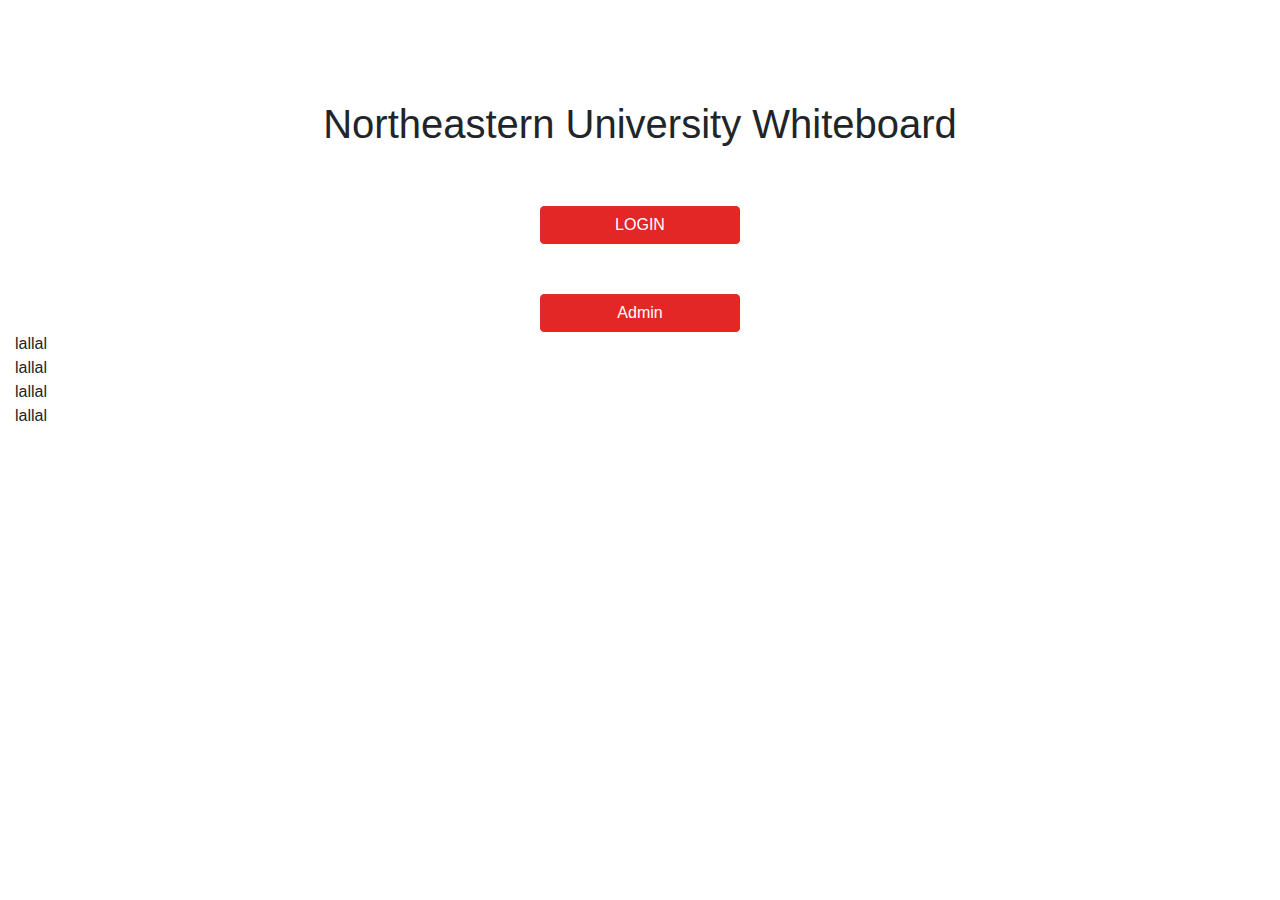
<file: src/main/webapp/index.html>
<!DOCTYPE html>
<html lang="en">
<head>
  <meta charset="UTF-8">
  <title>Whiteboard</title>
  <meta name="viewport" content="width=device-width, initial-scale=1, shrink-to-fit=no">
  <title>Course Manager</title>
  <link rel="stylesheet"
        href="https://stackpath.bootstrapcdn.com/bootstrap/4.5.2/css/bootstrap.min.css">
  <link rel="stylesheet"
        href="https://maxcdn.bootstrapcdn.com/font-awesome/4.7.0/css/font-awesome.min.css">
  <link rel="stylesheet" href="css/css.style.css">
</head>
<body>
<container>
  <div class="row wbdv-index-content">
    <div class="col text-center">
      <h1>Northeastern University Whiteboard</h1>
    </div>
  </div>
  <div class="wbdv-index-btn" align="center">
    <a class="btn wbdv-button wbdv-index-btn-login" href="login/login.template.client.html">
      LOGIN
    </a>
  </div>

  <div class="wbdv-index-btn" align="center">
    <a class="btn wbdv-button wbdv-index-btn-admin" href="user-admin/user-admin.template.client.html">
      Admin
    </a>
  </div>
</container>
<div class = "col wbdv-left">lallal </div>
<div class = "col wbdv-left">lallal </div>
<div class = "col wbdv-left">lallal </div>
<div class = "col wbdv-left">lallal </div>
</body>
</html>
</file>
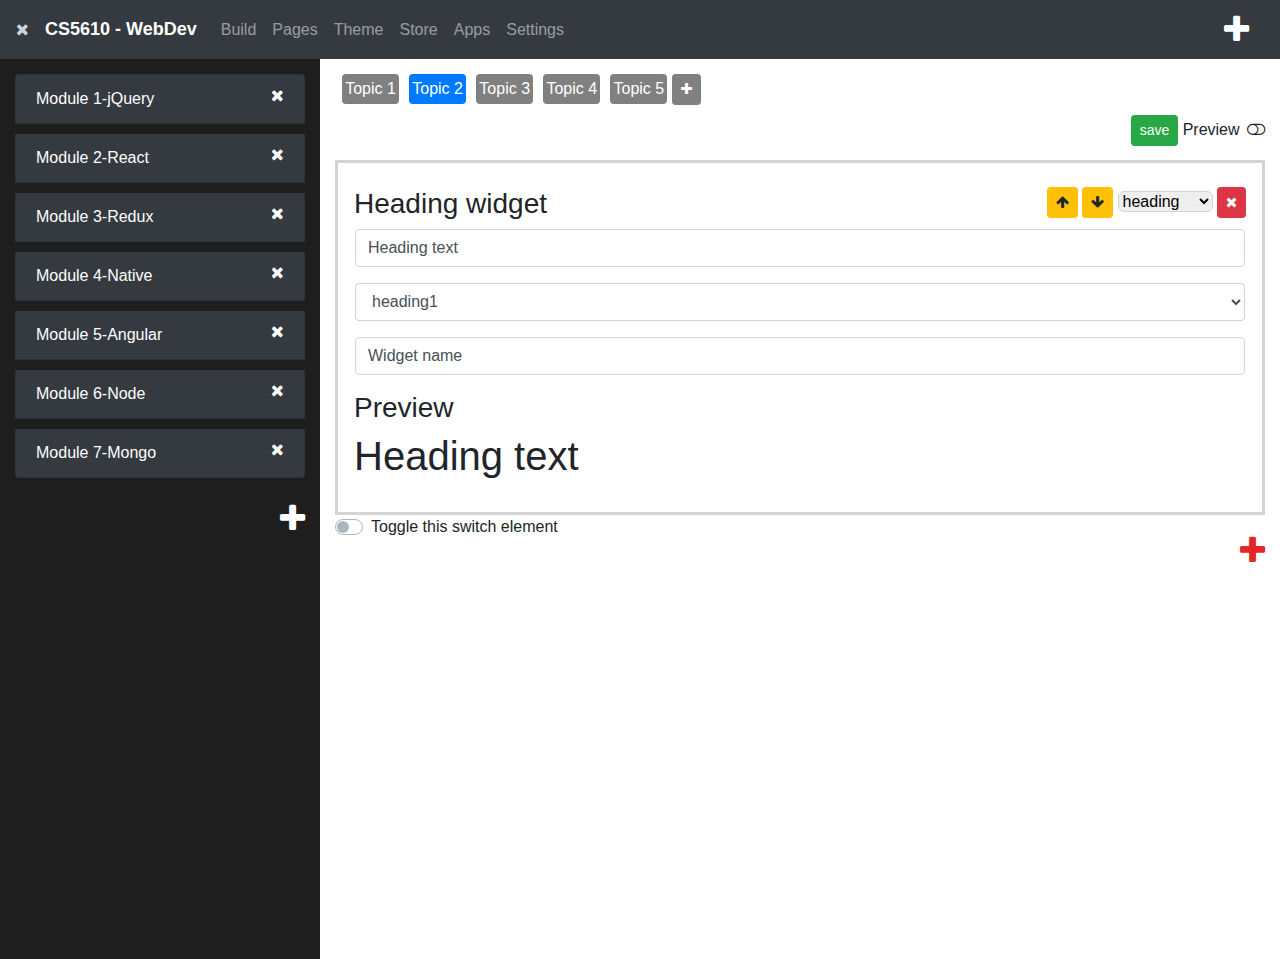
<file: src/main/webapp/course-editor/course-editor.template.client.html>
<!DOCTYPE html>
<html lang="en">
<head>
  <meta name="viewport" content="width=device-width, initial-scale=1, shrink-to-fit=no">
  <link rel="stylesheet"
        href="https://stackpath.bootstrapcdn.com/bootstrap/4.5.2/css/bootstrap.min.css">
  <link rel="stylesheet"
        href="https://maxcdn.bootstrapcdn.com/font-awesome/4.7.0/css/font-awesome.min.css">
  <link href="../css/css.style.css"
        rel="stylesheet"/>
  <link href="course-editor.style.client.css"
        rel="stylesheet"/>
  <title>Course Editor</title>
</head>

<body>
<nav class="navbar navbar-expand-sm navbar-dark bg-dark sticky-top">
  <a href="../course-list/course-list.template.client.html">
    <i class="fa fa-times wbdv-course-editor wbdv-close"></i></a>
  <div class="wbdv-course-title">CS5610 - WebDev</div>
  <ul class="navbar-nav flex-row wbdv-lesson-tabs d-none d-sm-flex">
    <li class="nav-item">
      <a class="nav-link" href="#">Build</a>
    </li>
    <li class="nav-item">
      <a class="nav-link" href="#">Pages</a>
    </li>
    <li class="nav-item">
      <a class="nav-link" href="#">Theme</a>
    </li>
    <li class="nav-item">
      <a class="nav-link" href="#">Store</a>
    </li>
    <li class="nav-item">
      <a class="nav-link" href="#">Apps</a>
    </li>
    <li class="nav-item">
      <a class="nav-link" href="#">Settings</a>
    </li>
  </ul>
  <div class="col">
    <i class="fa fa-plus pull-right fa-2x wbdv-lesson-add-btn" aria-hidden="true"></i>
  </div>
</nav>

<div class="container-fluid">
  <div class="row fillscreen">
    <div class="col-3 d-none d-sm-block">
      <ul class="list-group wbdv-module-list">
        <li class="list-group-item wbdv-module-item">
          <a href="#" class="wbdv-module-item-title">Module 1-jQuery</a>
          <i class="fa fa-times pull-right wbdv-module-item-delete-btn"></i></li>
        <li class="list-group-item wbdv-module-item">
          <a href="#" class="wbdv-module-item-title">Module 2-React</a>
          <i class="fa fa-times pull-right wbdv-module-item-delete-btn"></i></li>
        <li class="list-group-item wbdv-module-item">
          <a href="#" class="wbdv-module-item-title">Module 3-Redux</a>
          <i class="fa fa-times pull-right wbdv-module-item-delete-btn"></i></li>
        <li class="list-group-item wbdv-module-item">
          <a href="#" class="wbdv-module-item-title">Module 4-Native</a>
          <i class="fa fa-times pull-right wbdv-module-item-delete-btn"></i></li>
        <li class="list-group-item wbdv-module-item">
          <a href="#" class="wbdv-module-item-title">Module 5-Angular</a>
          <i class="fa fa-times pull-right wbdv-module-item-delete-btn"></i></li>
        <li class="list-group-item wbdv-module-item">
          <a href="#" class="wbdv-module-item-title">Module 6-Node</a>
          <i class="fa fa-times pull-right wbdv-module-item-delete-btn"></i></li>
        <li class="list-group-item wbdv-module-item">
          <a href="#" class="wbdv-module-item-title">Module 7-Mongo</a>
          <i class="fa fa-times pull-right wbdv-module-item-delete-btn"></i></li>
      </ul>
      <i class="fa fa-plus fa-2x wbdv-module-item-add-btn pull-right" aria-hidden="true"></i>
    </div>
    <div class="col-sm-9 right-field">
      <div class="wbdv-row-topic row">
        <ul class="nav nav-pills wbdv-topic-pill-list">
          <li class="nav-item">
            <a class="nav-link wbdv-topic-pill" href="#">Topic 1</a>
          </li>
          <li class="nav-item">
            <a class="nav-link wbdv-topic-pill active" href="#">Topic 2</a>
          </li>
          <li class="nav-item">
            <a class="nav-link wbdv-topic-pill" href="#">Topic 3</a>
          </li>
          <li class="nav-item">
            <a class="nav-link wbdv-topic-pill" href="#">Topic 4</a>
          </li>
          <li class="nav-item">
            <a class="nav-link wbdv-topic-pill" href="#">Topic 5</a>
          </li>
        </ul>
        <button type="button" class="btn btn-primary btn-sm wbdv-topic-add-btn">
          <i class="fa fa-plus" aria-hidden="true"></i></button>
      </div>

      <div class="row preview-save">
        <div class="col text-right">
          <button type="button" class="btn btn-success btn-sm">save</button>
          Preview
          <i class="fa fa-toggle-off wiget-toggle" aria-hidden="true"></i>
        </div>
      </div>

      <div class="content-box heading-widget wbdv-widget">
        <div class="row">
          <div class="col">
            <h3>Heading widget</h3>
          </div>
          <div class="col text-right">
            <button type="button" class="btn btn-warning btn-sm">
              <i class="fa fa-arrow-up" aria-hidden="true"></i></button>
            <button type="button" class="btn btn-warning btn-sm">
              <i class="fa fa-arrow-down" aria-hidden="true"></i>
            </button>
            <label>
              <select class="form heading-widget-dropdown widget-dropdown">
                <option value="heading">heading</option>
                <option value="paragraph">paragraph</option>
                <option value="list">list</option>
                <option value="image">image</option>
              </select>
            </label>
            <button type="button" class="btn btn-danger btn-sm">
              <i class="fa fa-times wbdv-module-item-delete-btn"></i>
            </button>
          </div>
        </div>

        <div class="row form-group">
          <label for="wiget-heading-text" class="d-none"></label>
          <input class="form-control"
                 value="Heading text" id="wiget-heading-text"/>
        </div>


        <div class="row form-group">
          <label for="widget-heading-select" class="d-none"></label>
          <select class="form-control" id="widget-heading-select">
            <option value="heading1">heading1</option>
            <option value="heading2">heading2</option>
            <option value="heading3">heading3</option>
          </select>
        </div>

        <div class="row form-group">
          <label for="wiget-name" class="d-none"></label>
          <input class="form-control" id="wiget-name" value="Widget name"/>
        </div>
        <div>
          <h3>
            Preview
          </h3>
          <h1>
            Heading text
          </h1>
        </div>
      </div>

      <div class="content-box paragraph-widget wbdv-widget d-none">
        <div class="row">
          <div class="col">
            <h3>Paragraph widget</h3>
          </div>
          <div class="col text-right">
            <button type="button" class="btn btn-warning btn-sm">
              <i class="fa fa-arrow-up" aria-hidden="true"></i></button>
            <button type="button" class="btn btn-warning btn-sm">
              <i class="fa fa-arrow-down" aria-hidden="true"></i>
            </button>
            <label>
              <select class="form paragraph-widget-dropdown widget-dropdown">
                <option value="paragraph">paragraph</option>
                <option value="heading">heading</option>
                <option value="list">list</option>
                <option value="image">image</option>
              </select>
            </label>
            <button type="button" class="btn btn-danger btn-sm">
              <i class="fa fa-times wbdv-module-item-delete-btn"></i>
            </button>
          </div>
        </div>

        <div class="row form-group">
          <!--https://stackoverflow.com/questions/2803880/is-there-a-way-to-get-a-textarea-to-stretch-to-fit-its-content-without-using-php-->
          <label for="widget-para-text" class="d-none"></label>
          <textarea class="form-control" name="text" id="widget-para-text" oninput='this.style.height = "";
             this.style.height = this.scrollHeight + "px"'
                    placeholder="Lorem ipsum dolor sit amet, consectetuer adipiscing elit. Aenean commodo ligula eget dolor. Aenean massa. Cum sociis natoque penatibus et magnis dis parturient montes, nascetur ridiculus mus. Donec quam felis, ultricies nec, pellentesque eu, pretium quis, sem. Nulla consequat massa quis enim. Donec pede justo, fringilla vel, aliquet nec, vulputate eget, arcu. In enim justo, rhoncus ut, imperdiet a, venenatis vitae, justo. Nullam dictum felis eu pede mollis pretium. Integer tincidunt. Cras dapibus. Vivamus elementum semper nisi. Aenean vulputate eleifend tellus. Aenean leo ligula, porttitor eu, consequat vitae, eleifend ac, enim. Aliquam lorem ante, dapibus in, viverra quis, feugiat a, tellus. Phasellus viverra nulla ut metus varius laoreet. Quisque rutrum. Aenean imperdiet. Etiam ultricies nisi vel augue. Curabitur ullamcorper ultricies nisi. Nam eget dui. Etiam rhoncus. Maecenas tempus, tellus eget condimentum rhoncus, sem quam semper libero, sit amet adipiscing sem neque sed ipsum. Nam quam nunc, blandit vel, luctus pulvinar, hendrerit id, lorem. Maecenas nec odio et ante tincidunt tempus. Donec vitae sapien ut libero venenatis faucibus. Nullam quis ante. Etiam sit amet orci eget eros faucibus tincidunt. Duis leo. Sed fringilla mauris sit amet nibh. Donec sodales sagittis magna. Sed consequat, leo eget bibendum sodales, augue velit cursus nunc,"></textarea>
        </div>

        <div class="row form-group">
          <label for="para-widget-name" class="d-none"></label>
          <input class="form-control" id="para-widget-name"
                 value="Widget name"/>
        </div>
        <div>
          <h3>
            Preview
          </h3>
          Lorem ipsum dolor sit amet, consectetuer adipiscing elit. Aenean commodo ligula eget
          dolor. Aenean massa. Cum sociis natoque penatibus et magnis dis parturient montes,
          nascetur ridiculus mus. Donec quam felis, ultricies nec, pellentesque eu, pretium quis,
          sem. Nulla consequat massa quis enim. Donec pede justo, fringilla vel, aliquet nec,
          vulputate eget, arcu. In enim justo, rhoncus ut, imperdiet a, venenatis vitae, justo.
          Nullam dictum felis eu pede mollis pretium. Integer tincidunt. Cras dapibus. Vivamus
          elementum semper nisi. Aenean vulputate eleifend tellus. Aenean leo ligula, porttitor eu,
          consequat vitae, eleifend ac, enim. Aliquam lorem ante, dapibus in, viverra quis, feugiat
          a, tellus. Phasellus viverra nulla ut metus varius laoreet. Quisque rutrum. Aenean
          imperdiet. Etiam ultricies nisi vel augue. Curabitur ullamcorper ultricies nisi. Nam eget
          dui. Etiam rhoncus. Maecenas tempus, tellus eget condimentum rhoncus, sem quam semper
          libero, sit amet adipiscing sem neque sed ipsum. Nam quam nunc, blandit vel, luctus
          pulvinar, hendrerit id, lorem. Maecenas nec odio et ante tincidunt tempus. Donec vitae
          sapien ut libero venenatis faucibus. Nullam quis ante. Etiam sit amet orci eget eros
          faucibus tincidunt. Duis leo. Sed fringilla mauris sit amet nibh. Donec sodales sagittis
          magna. Sed consequat, leo eget bibendum sodales, augue velit cursus nunc,
        </div>
      </div>

      <div class="content-box list-widget wbdv-widget d-none">
        <div class="row">
          <div class="col">
            <h3>List widget</h3>
          </div>
          <div class="col text-right">
            <button type="button" class="btn btn-warning btn-sm">
              <i class="fa fa-arrow-up" aria-hidden="true"></i></button>
            <button type="button" class="btn btn-warning btn-sm">
              <i class="fa fa-arrow-down" aria-hidden="true"></i>
            </button>
            <label>
              <select class="form list-widget-dropdown widget-dropdown">
                <option value="list">list</option>
                <option value="image">image</option>
                <option value="paragraph">paragraph</option>
                <option value="heading">heading</option>
              </select>
            </label>
            <button type="button" class="btn btn-danger btn-sm">
              <i class="fa fa-times wbdv-module-item-delete-btn"></i>
            </button>
          </div>
        </div>

        <div class="row form-group">
          <label for="list-widget-input-fld" class="d-none"></label>
          <input class="form-control list-widget-input" id="list-widget-input-fld"
                 placeholder="..."/>
        </div>

        <div class="row form-group">
          <label for="list-widget-name" class="d-none"></label>
          <input class="form-control" id="list-widget-name"
                 value="Widget name"/>
        </div>
        <div>
          <h3>
            Preview
          </h3>
        </div>
      </div>

      <div class="content-box image-widget wbdv-widget d-none">
        <div class="row">
          <div class="col">
            <h3>Image widget</h3>
          </div>
          <div class="col text-right">
            <button type="button" class="btn btn-warning btn-sm">
              <i class="fa fa-arrow-up" aria-hidden="true"></i></button>
            <button type="button" class="btn btn-warning btn-sm">
              <i class="fa fa-arrow-down" aria-hidden="true"></i>
            </button>
            <label>
              <select class="form image-widget-dropdown widget-dropdown">
                <option value="image">image</option>
                <option value="paragraph">paragraph</option>
                <option value="heading">heading</option>
                <option value="list">list</option>
              </select>
            </label>
            <button type="button" class="btn btn-danger btn-sm">
              <i class="fa fa-times wbdv-module-item-delete-btn"></i>
            </button>
          </div>
        </div>

        <div class="row form-group">
          <label for="img-widget-url" class="d-none"></label>
          <input type="url" class="form-control" id="img-widget-url" placeholder="URL"/>
        </div>

        <div class="row form-group">
          <label for="img-widget-name" class="d-none"></label>
          <input class="form-control" id="img-widget-name"
                 value="Widget name"/>
        </div>
        <div>
          <h3>
            Preview
          </h3>
          <img class="image-preview-widget" src="../pictures/editor_test1.png" alt="test">
        </div>
      </div>

      <i class="fa fa-plus fa-2x wbdv-widget-item-add-btn pull-right" aria-hidden="true"></i>
      <div class="custom-control custom-switch">
        <input type="checkbox" class="custom-control-input" id="customSwitches">
        <label class="custom-control-label" for="customSwitches">Toggle this switch element</label>
      </div>

    </div>
  </div>
</div>
</body>
</html>
</file>
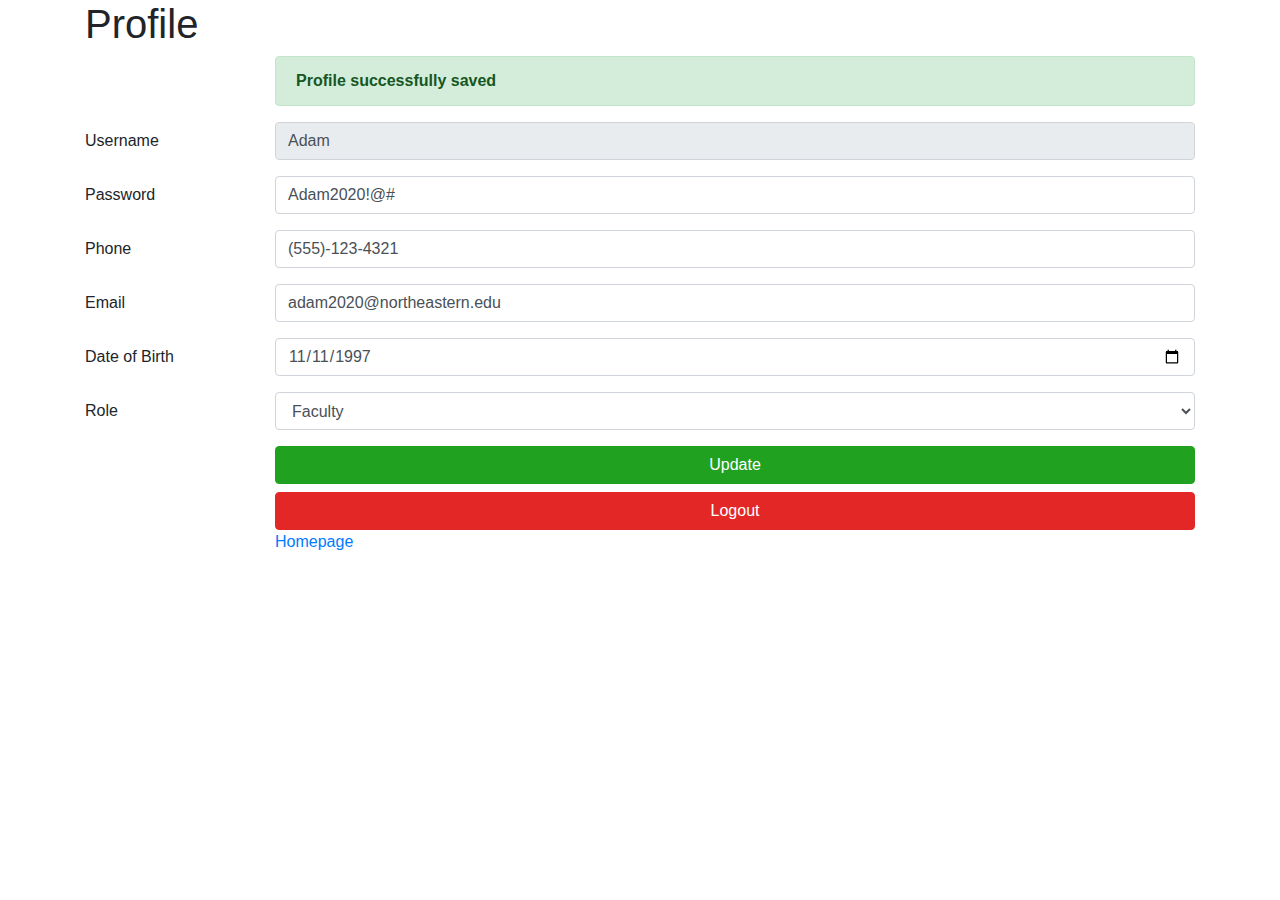
<file: src/main/webapp/profile/profile.template.client.html>
<!DOCTYPE html>
<html lang="en">
<head>
  <meta charset="UTF-8">
  <!--  this is what I add to adjust the screen size-->
  <meta name="viewport" content="width=device-width, initial-scale=1, shrink-to-fit=no">
  <title>Course Manager</title>
  <link rel="stylesheet"
        href="https://stackpath.bootstrapcdn.com/bootstrap/4.5.2/css/bootstrap.min.css">
  <link rel="stylesheet"
        href="https://maxcdn.bootstrapcdn.com/font-awesome/4.7.0/css/font-awesome.min.css">
  <link rel="stylesheet" href="../css/css.style.css">
  <link rel="stylesheet" href="profile.style.client.css">
</head>

<div class="container">
  <body>
  <h1>Profile</h1>
  <form>
    <div class="row">
      <label class="col-sm-2 col-form-label"></label>
      <div class="col-sm-10">
        <div class="alertFld alert alert-success wbdv-message">
          <strong>Profile successfully saved</strong>
        </div>
      </div>
    </div>

    <div class="form-group row">
      <label for="usernameFld" class="col-sm-2 col-form-label">
        Username </label>
      <div class="col-sm-10">
        <input class="form-control wbdv-field wbdv-username" readonly="readonly"
               id="usernameFld"
               value="Adam"/>
      </div>
    </div>


    <div class="form-group row">
      <label for="passwordFld" class="col-sm-2 col-form-label">
        Password </label>
      <div class="col-sm-10">
        <input class="form-control wbdv-field wbdv-password"
               id="passwordFld"
               value="Adam2020!@#"/>
      </div>
    </div>

    <div class="form-group row">
      <label for="phoneFld" class="col-sm-2 col-form-label">
        Phone </label>
      <div class="col-sm-10">
        <input class="form-control wbdv-field wbdv-phone"
               id="phoneFld"
               value="(555)-123-4321"/>
      </div>
    </div>

    <div class="form-group row">
      <label for="emailFld" class="col-sm-2 col-form-label">
        Email </label>
      <div class="col-sm-10">
        <input type="email" class="form-control wbdv-field wbdv-email"
               id="emailFld"
               value="adam2020@northeastern.edu"/>
      </div>
    </div>

    <div class="form-group row">
      <label for="dobFld" class="col-sm-2 col-form-label">
        Date of Birth </label>
      <div class="col-sm-10">
        <input type="date" class="form-control wbdv-field wbdv-dob"
               id="dobFld"
               value="1997-11-11"/>
      </div>
    </div>

    <div class="form-group row">
      <label for="role-Fld" class="col-sm-2 col-form-label">Role</label>
      <div class="col-sm-10">
        <select class="form-control wbdv-field wbdv-role" id="role-Fld">
          <option value="Faculty">Faculty</option>
          <option value="Student">Student</option>
          <option value="Admin">Admin</option>
        </select>
      </div>
    </div>

    <div class="form-group row">
      <label class="col-sm-2 col-form-label"></label>
      <div class="col-sm-10">
        <button type="button" class="btn btn-primary btn-block wbdv-button wbdv-update"
                id="updateBtn">Update
        </button>
        <button type="button" class="btn btn-primary btn-block wbdv-button wbdv-logout"
                id="logoutBtn"
                onclick="window.location.href = '../'">Logout
        </button>
        <div class="row">
          <div class="col-6">
            <a href="../course-list/course-list.template.client.html"
               class="float-left wbdv-link wbdv-login">Homepage</a>
          </div>
        </div>
      </div>
    </div>
  </form>

  </body>
</div>

</html>
</file>
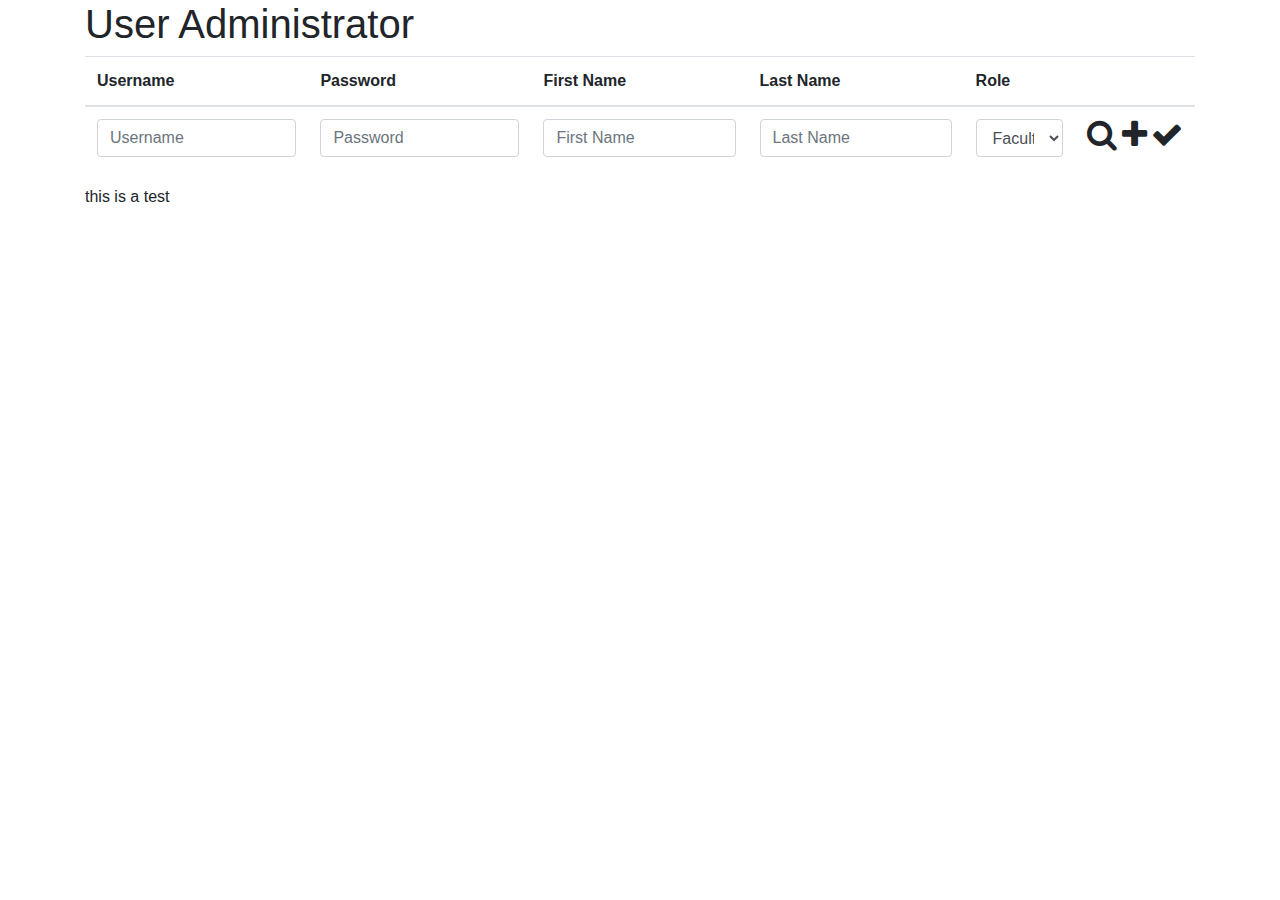
<file: src/main/webapp/user-admin/user-admin.template.client.html>
<!DOCTYPE html>
<html lang="en">
<head>
    <meta charset="UTF-8">
    <title>User Admin</title>
    <link rel="stylesheet" href=
            "https://maxcdn.bootstrapcdn.com/bootstrap/4.0.0/css/bootstrap.min.css"/>
    <link rel="stylesheet" href=
            "https://maxcdn.bootstrapcdn.com/font-awesome/4.7.0/css/font-awesome.min.css"/>
    <link href="user-admin.style.client.css" rel="stylesheet" />
    <script src="https://ajax.googleapis.com/ajax/libs/jquery/3.3.1/jquery.min.js"></script>
    <script src="../services/user.service.client.js"></script>
    <script src="user-admin.controller.client.js"></script>
</head>
<body>
    <div class="container">
        <h1>User Admin</h1>

        <table class="table">
            <thead>
            <tr>
                <th>Username</th>
                <th>Password</th>
                <th>First Name</th>
                <th>Last Name</th>
                <th>Role</th>
                <th>&nbsp;</th>
            </tr>

            <tr class="wbdv-form">
                <td><input id="usernameFld" class="form-control"
                           placeholder="Username" /></td>
                <td><input id="passwordFld" class="form-control"
                           placeholder="Password" /></td>
                <td><input id="firstNameFld" class="form-control"
                           placeholder="First Name" /></td>
                <td><input id="lastNameFld" class="form-control"
                           placeholder="Last Name" /></td>
                <td><select id="roleFld" class="form-control">
                    <option value="FACULTY">Faculty</option>
                    <option value="STUDENT">Student</option>
                    <option value="ADMIN">Admin</option>
                </select></td>
                <td>
                    <span class="float-right" style="white-space: nowrap">
                        <i class="fa-2x fa fa-search wbdv-search"></i>
                        <i class="fa-2x fa fa-plus wbdv-create"></i>
                        <i class="fa-2x fa fa-check wbdv-update"></i>
                      </span>
                </td>
            </tr>
            </thead>
            <tbody>
            <tr class="wbdv-template wbdv-user wbdv-hidden">
                <td class="wbdv-username">ada</td>
                <td>&nbsp;</td>
                <td class="wbdv-first-name">Ada</td>
                <td class="wbdv-last-name">Lovelace</td>
                <td class="wbdv-role">FACULTY</td>
                <td class="wbdv-actions">
                    <span class="float-right">
                      <i class="fa-2x fa fa-times wbdv-remove"></i>
                      <i class="fa-2x fa fa-pencil wbdv-edit"></i>
                    </span>
                </td>
            </tr>

            </tbody>
        </table>
        <p id = "123456">
            this is a test
        </p>
    </div>
</body>
</html>
</file>
<file: src/main/webapp/css/css.style.css>
.wbdv-index-content{
  margin-top: 100px;
}

.wbdv-index-btn-login{
  background-color: #e32727;
  border-color: #e32727;
  width: 200px;
  color: white;
}

.wbdv-index-btn-admin{
  background-color: #e32727;
  border-color: #e32727;
  width: 200px;
  color: white;
}


.wbdv-index-btn-login:hover{
  background-color: #e32727;
  border-color: #1f1e1e;
}

.wbdv-index-btn-admin:hover{
  background-color: #e32727;
  border-color: #1f1e1e;
}


.wbdv-index-btn{
  margin-top: 50px;
  align-items: center;
}


.wbdv-left{
  float: left;
}
</file>
<file: src/main/webapp/course-editor/course-editor.style.client.css>
.wbdv-course-title{
  color: rgba(255, 255, 255, 1);
  display: block;
  padding: .5rem 1rem;
  font-size: large;
  font-weight: bolder;
}

.wbdv-close {
  color: #ced4da;
}

.fillscreen{
  height: 100vh;
}

body{
  background-color: #1f1e1e;
}

.wbdv-topic-add-btn{
  background-color: gray;
  border-color: gray;
}

.preview-save{
  height: 35px;
}

a:hover{
  color: #97b3d5;
}

.wbdv-module-list{
  margin-top: 10px;
}

.wbdv-module-item{
  background-color: #343a40;
  margin-top: 5px;
  margin-bottom: 5px;
  color: white;
}

.right-field{
  background-color: white;
}

.wbdv-topic-pill{
  margin-right: 5px;
  margin-left: 5px;
  width: auto;
}

.wbdv-row-topic{
  margin-left: 2px;
  margin-top: 15px;
  margin-bottom: 10px;
}

.wiget-toggle{
  margin-left: 3px;
}

.image-preview-widget{
  max-width: 100%;
  max-height: 100%;
}

.widget-dropdown{
  border-radius: 6px;
  border-color: #ced4da;
}

.wbdv-widget{
  margin-top: 10px;
}

.wbdv-module-item-add-btn{
  color: white;
  margin-top: 20px;
}

.wbdv-widget-item-add-btn{
  color: #e32727;
  margin-top: 20px;
}


.wbdv-topic-pill{
  color: white;
  background-color: gray;
  padding: .2rem .2rem;
  width: auto;
}

.content-box{
  position: relative;
  padding: 24px 16px;
  border-style: solid;
  border-color: #d4d4d4;
}

.form-control {
  margin-left: 16px;
  margin-right: 16px;
}

.wbdv-module-item-title {
  color: white;
}

.wbdv-lesson-add-btn {
  color: white;
}
</file>
<file: src/main/webapp/profile/profile.style.client.css>
.wbdv-update{
  background-color: #20a120;
  border-color: #20a120;
}
.wbdv-logout{
  background-color: #e32727;
  border-color: #e32727;
}
.alertFld{
}
</file>
<file: src/main/webapp/user-admin/user-admin.style.client.css>
.wbdv-hidden {
  display: none;
}
</file>
